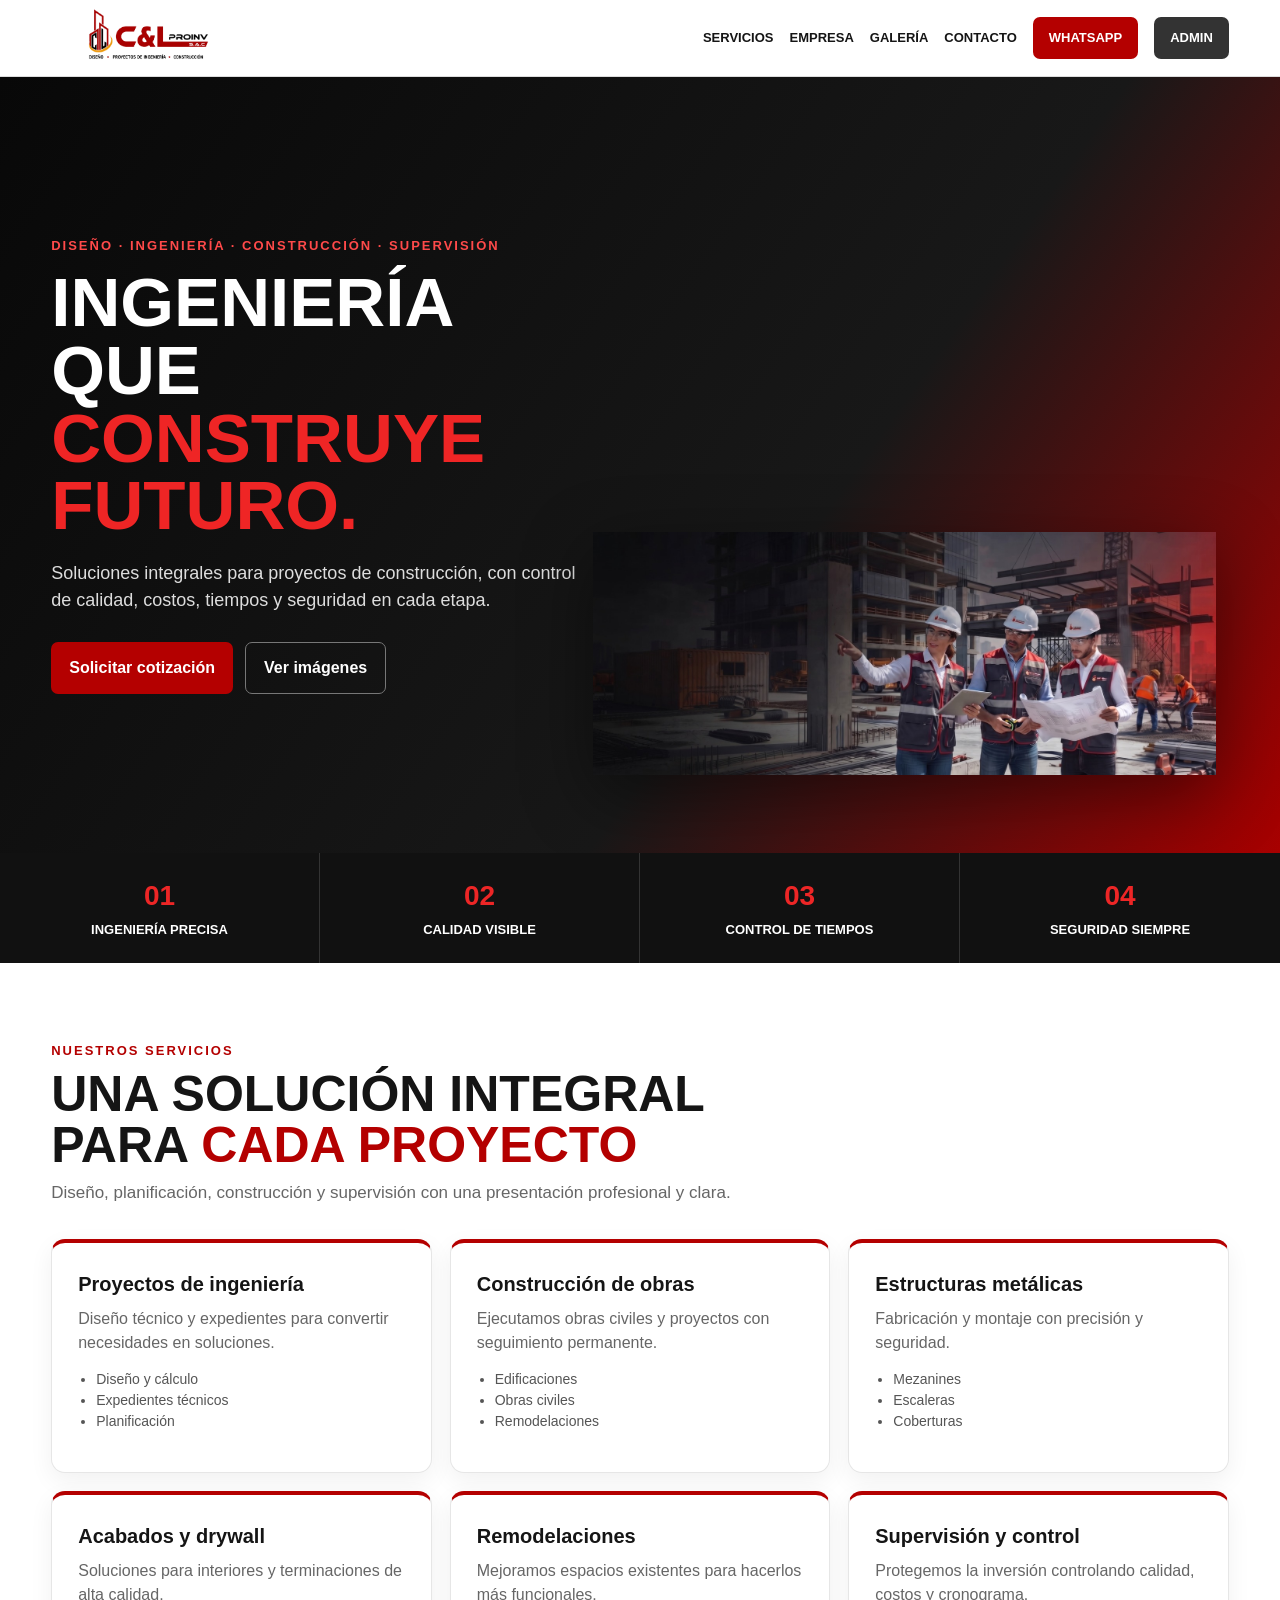
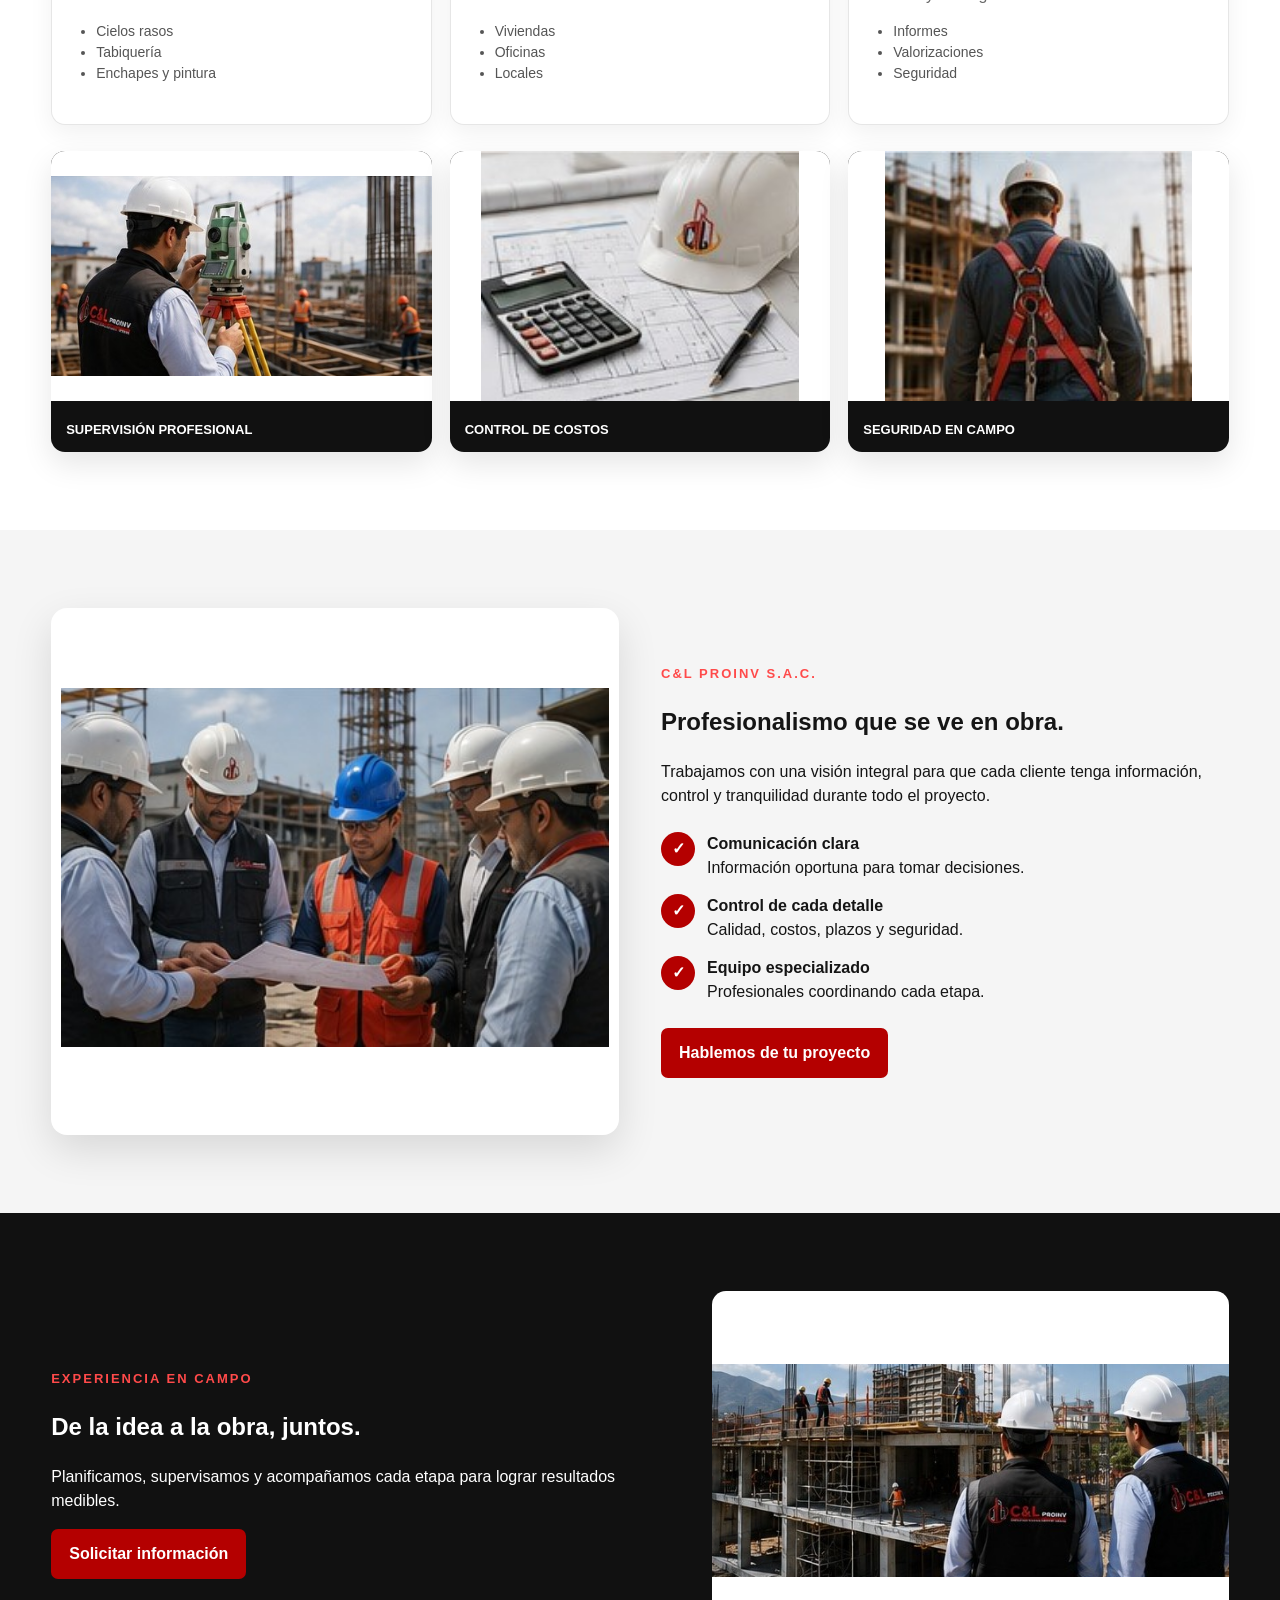
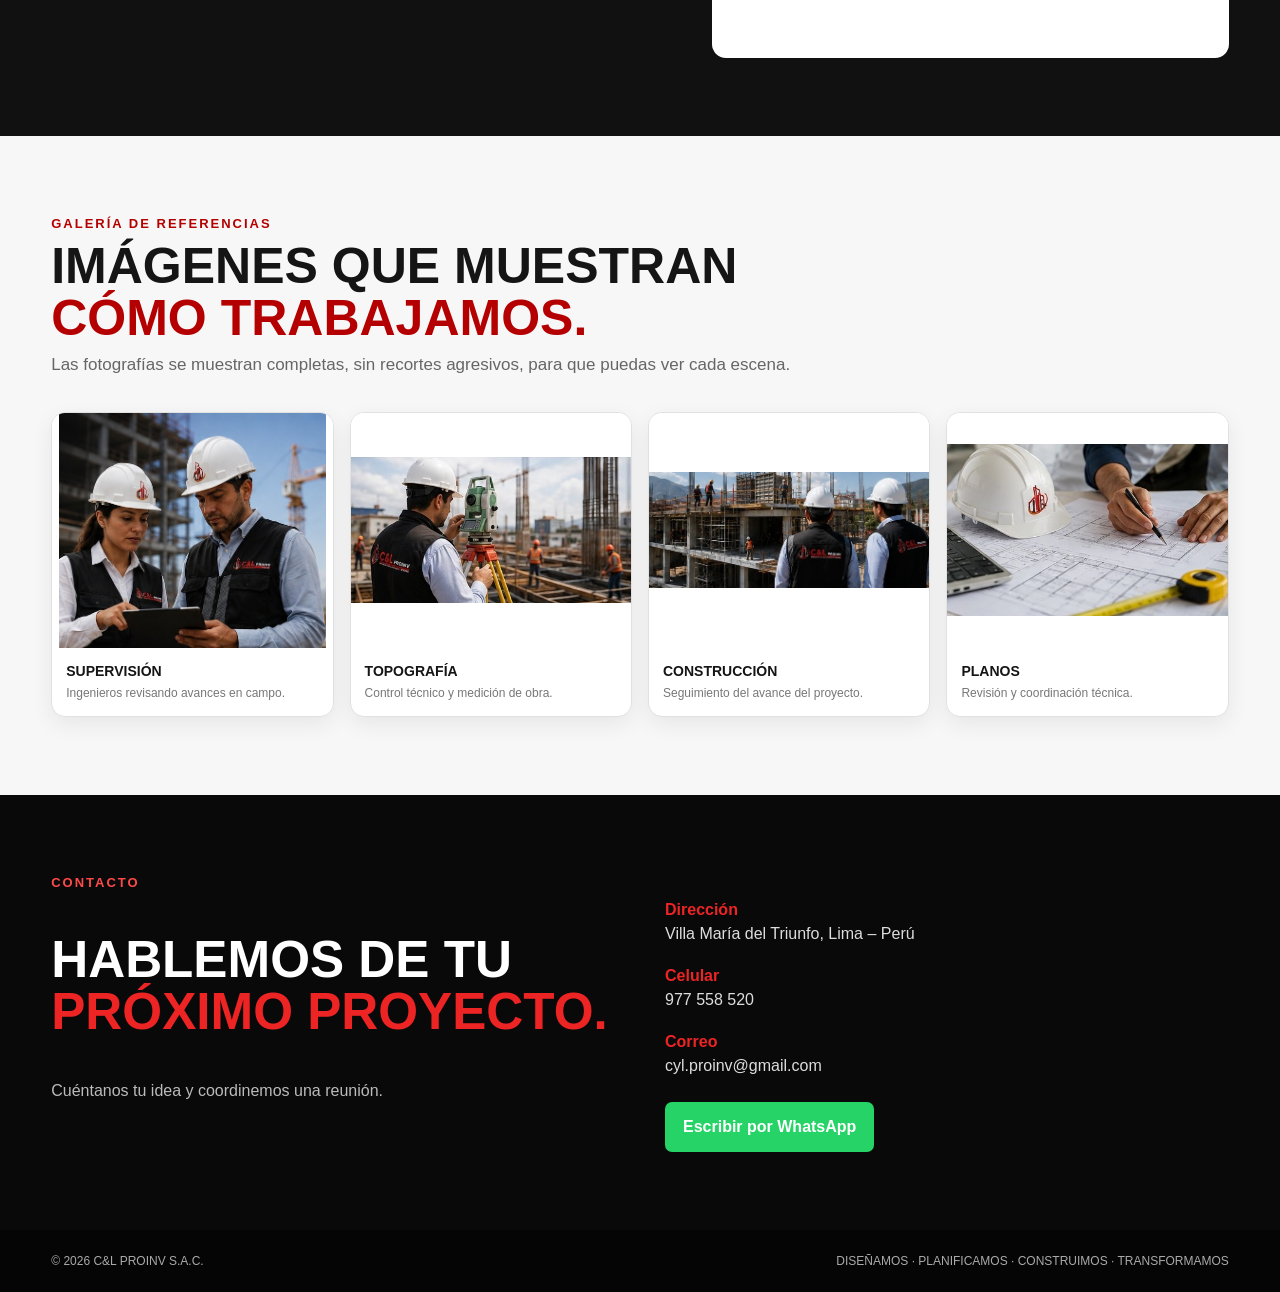
<file: index.html>
<!doctype html>
<html lang="es">
<head>
<meta charset="utf-8">
<meta name="viewport" content="width=device-width, initial-scale=1">
<meta name="description" content="C&L PROINV S.A.C. - Ingeniería, construcción y supervisión de obras.">
<title>C&L PROINV S.A.C. | Ingeniería que construye futuro</title>
<link rel="stylesheet" href="styles.css">
</head>
<body>
<header>
    <div class="wrap nav">
        <a href="#inicio"><img class="logo dynamic-img" data-key="logo" src="assets/logo-cylproinv.png" alt="C&L PROINV"></a>
        <nav class="links">
            <a href="#servicios">Servicios</a>
            <a href="#empresa">Empresa</a>
            <a href="#galeria">Galería</a>
            <a href="#contacto">Contacto</a>
            <a class="cta" href="https://wa.me/51977558520" target="_blank">WhatsApp</a>
            <a class="admin-btn" href="Login/Login.html" style="background:#333; color:#fff!important; padding:11px 16px; border-radius:7px;">Admin</a>
        </nav>
        <button class="toggle">☰</button>
    </div>
</header>
<main id="inicio">
<section class="hero"><div class="wrap hero-grid"><div class="hero-copy"><div class="eyebrow">Diseño · Ingeniería · Construcción · Supervisión</div><h1>Ingeniería que <span>construye futuro.</span></h1><p>Soluciones integrales para proyectos de construcción, con control de calidad, costos, tiempos y seguridad en cada etapa.</p><div class="buttons"><a class="btn" href="https://wa.me/51977558520" target="_blank">Solicitar cotización</a><a class="btn alt" href="#galeria">Ver imágenes</a></div></div><div class="hero-image"><img class="dynamic-img" data-key="hero-ingenieros" src="assets/hero-ingenieros.png" alt="Ingenieros de C&L PROINV en obra"></div></div></section>
<div class="stats"><div class="stat"><b>01</b><span>Ingeniería precisa</span></div><div class="stat"><b>02</b><span>Calidad visible</span></div><div class="stat"><b>03</b><span>Control de tiempos</span></div><div class="stat"><b>04</b><span>Seguridad siempre</span></div></div>
<section id="servicios"><div class="wrap"><div class="head"><div class="eyebrow">Nuestros servicios</div><h2>Una solución integral para <span>cada proyecto</span></h2><p>Diseño, planificación, construcción y supervisión con una presentación profesional y clara.</p></div><div class="services"><article class="service"><h3>Proyectos de ingeniería</h3><p>Diseño técnico y expedientes para convertir necesidades en soluciones.</p><ul><li>Diseño y cálculo</li><li>Expedientes técnicos</li><li>Planificación</li></ul></article><article class="service"><h3>Construcción de obras</h3><p>Ejecutamos obras civiles y proyectos con seguimiento permanente.</p><ul><li>Edificaciones</li><li>Obras civiles</li><li>Remodelaciones</li></ul></article><article class="service"><h3>Estructuras metálicas</h3><p>Fabricación y montaje con precisión y seguridad.</p><ul><li>Mezanines</li><li>Escaleras</li><li>Coberturas</li></ul></article><article class="service"><h3>Acabados y drywall</h3><p>Soluciones para interiores y terminaciones de alta calidad.</p><ul><li>Cielos rasos</li><li>Tabiquería</li><li>Enchapes y pintura</li></ul></article><article class="service"><h3>Remodelaciones</h3><p>Mejoramos espacios existentes para hacerlos más funcionales.</p><ul><li>Viviendas</li><li>Oficinas</li><li>Locales</li></ul></article><article class="service"><h3>Supervisión y control</h3><p>Protegemos la inversión controlando calidad, costos y cronograma.</p><ul><li>Informes</li><li>Valorizaciones</li><li>Seguridad</li></ul></article></div><div class="strip"><figure><img class="dynamic-img" data-key="obra-topografia" src="assets/obra-topografia.jpg" alt="Topografía en obra"><figcaption>Supervisión profesional</figcaption></figure><figure><img class="dynamic-img" data-key="control-costos" src="assets/control-costos.jpg" alt="Control de costos"><figcaption>Control de costos</figcaption></figure><figure><img class="dynamic-img" data-key="seguridad-obra" src="assets/seguridad-obra.jpg" alt="Seguridad en campo"><figcaption>Seguridad en campo</figcaption></figure></div></div></section>
<section id="empresa" class="about"><div class="wrap about-grid"><div class="about-photo"><img class="dynamic-img" data-key="equipo-reunion" src="assets/equipo-reunion.jpg" alt="Equipo de profesionales en obra"></div><div><div class="eyebrow">C&L PROINV S.A.C.</div><h2>Profesionalismo que se <span>ve en obra.</span></h2><p>Trabajamos con una visión integral para que cada cliente tenga información, control y tranquilidad durante todo el proyecto.</p><div class="checks"><div class="check"><i>✓</i><div><b>Comunicación clara</b><br><span>Información oportuna para tomar decisiones.</span></div></div><div class="check"><i>✓</i><div><b>Control de cada detalle</b><br><span>Calidad, costos, plazos y seguridad.</span></div></div><div class="check"><i>✓</i><div><b>Equipo especializado</b><br><span>Profesionales coordinando cada etapa.</span></div></div></div><a class="btn" href="https://wa.me/51977558520" target="_blank">Hablemos de tu proyecto</a></div></div></section>
<section class="banner"><div class="wrap banner-grid"><div><div class="eyebrow">Experiencia en campo</div><h2>De la idea a la obra, <span>juntos.</span></h2><p>Planificamos, supervisamos y acompañamos cada etapa para lograr resultados medibles.</p><a class="btn" href="#contacto">Solicitar información</a></div><div class="banner-photo"><img class="dynamic-img" data-key="obra-construccion" src="assets/obra-construccion.jpg" alt="Construcción y supervisión en obra"></div></div></section>
<section id="galeria" class="gallery"><div class="wrap"><div class="head"><div class="eyebrow">Galería de referencias</div><h2>Imágenes que muestran <span>cómo trabajamos.</span></h2><p>Las fotografías se muestran completas, sin recortes agresivos, para que puedas ver cada escena.</p></div><div class="gallery-grid">
<article class="photo-card"><div class="photo"><img class="dynamic-img" data-key="galeria-1" src="assets/hero-corporativo.jpg" alt="Supervisión"></div><h3>Supervisión</h3><p>Ingenieros revisando avances en campo.</p></article>
<article class="photo-card"><div class="photo"><img class="dynamic-img" data-key="galeria-2" src="assets/obra-topografia.jpg" alt="Topografía"></div><h3>Topografía</h3><p>Control técnico y medición de obra.</p></article>
<article class="photo-card"><div class="photo"><img class="dynamic-img" data-key="galeria-3" src="assets/obra-construccion.jpg" alt="Construcción"></div><h3>Construcción</h3><p>Seguimiento del avance del proyecto.</p></article>
<article class="photo-card"><div class="photo"><img class="dynamic-img" data-key="galeria-4" src="assets/obra-planos.jpg" alt="Planos"></div><h3>Planos</h3><p>Revisión y coordinación técnica.</p></article>
</div></div></section>
<section id="contacto" class="contact"><div class="wrap contact-grid"><div><div class="eyebrow">Contacto</div><h2>Hablemos de tu <span>próximo proyecto.</span></h2><p>Cuéntanos tu idea y coordinemos una reunión.</p></div><div><div class="contact-list"><div class="contact-item"><b>Dirección</b><span>Villa María del Triunfo, Lima – Perú</span></div><div class="contact-item"><b>Celular</b><span>977 558 520</span></div><div class="contact-item"><b>Correo</b><span>cyl.proinv@gmail.com</span></div></div><a class="wa" href="https://wa.me/51977558520" target="_blank">Escribir por WhatsApp</a></div></div></section>
</main>
<footer><div class="wrap foot"><span>© 2026 C&L PROINV S.A.C.</span><span>DISEÑAMOS · PLANIFICAMOS · CONSTRUIMOS · TRANSFORMAMOS</span></div></footer>
<script src="script.js"></script>
</body>
</html>
</file>
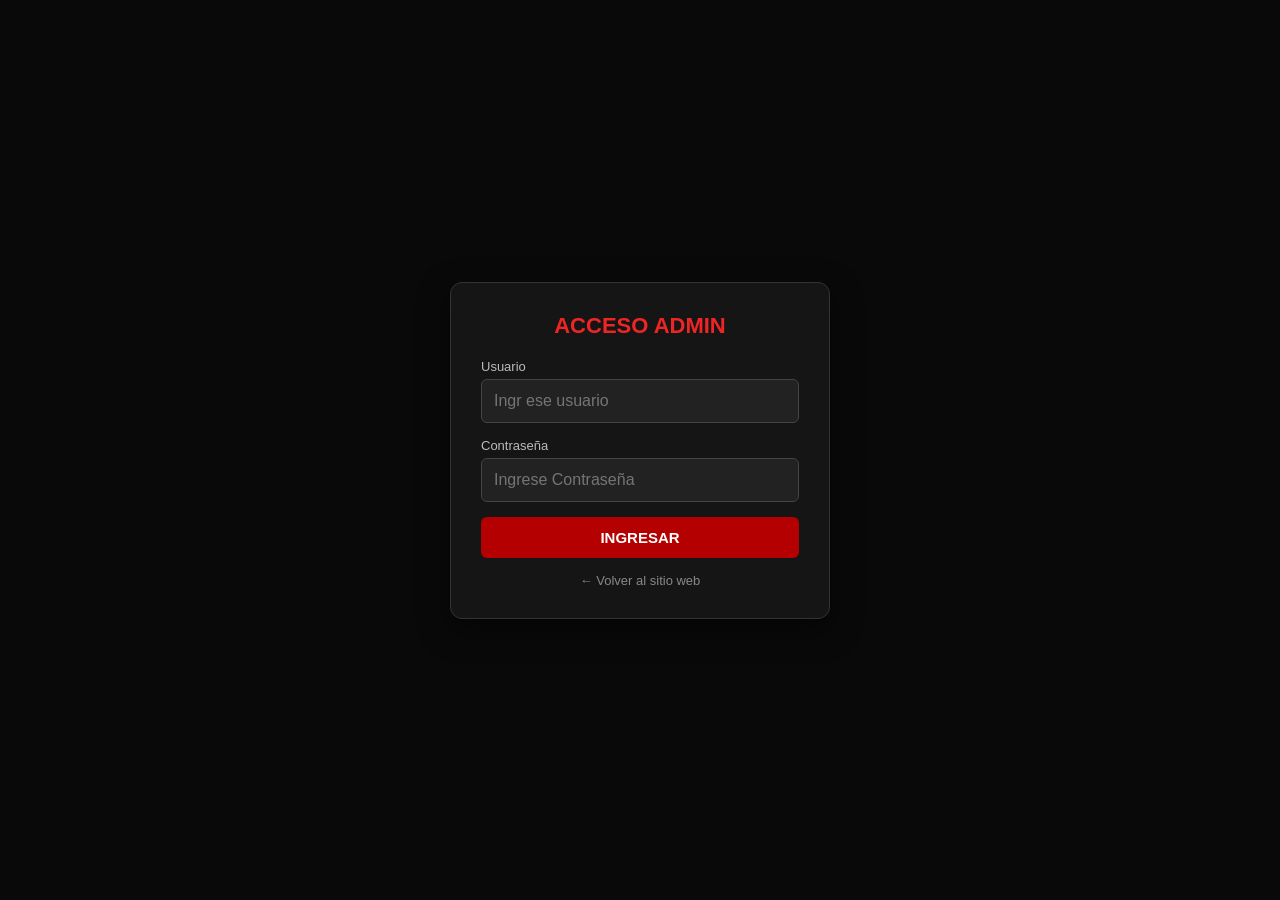
<file: Admin/index.html>
<!doctype html>
<html lang="es">
<head>
<meta charset="utf-8">
<meta name="viewport" content="width=device-width, initial-scale=1">
<title>Panel de Administración | C&L PROINV</title>
<link rel="stylesheet" href="styles.css">
</head>
<body>
<div class="admin-layout">
    <aside class="sidebar">
        <h2>Panel Admin</h2>
        <ul>
            <li><a href="#imagenes" class="active">Reemplazar Imágenes</a></li>
            <li><a href="#" id="btnLogout">Cerrar Sesión</a></li>
        </ul>
    </aside>
    <main class="admin-content">
        <header class="admin-header">
            <h1>Gestión de Imágenes del Sitio</h1>
            <a href="../index.html" target="_blank" class="btn-view-site">Ver Sitio Web ↗</a>
        </header>
        
        <section class="admin-section">
            <p>Sube o reemplaza las imágenes de la página principal. Selecciona una nueva imagen para cada sección:</p>
            
            <div class="image-grid">
                <div class="image-card">
                    <h3>Logo Principal</h3>
                    <img id="prev-logo" src="../assets/logo-cylproinv.png" class="preview-thumb">
                    <input type="file" data-key="logo" class="img-input" accept="image/*">
                </div>
                <div class="image-card">
                    <h3>Imagen Hero (Ingenieros)</h3>
                    <img id="prev-hero-ingenieros" src="../assets/hero-ingenieros.png" class="preview-thumb">
                    <input type="file" data-key="hero-ingenieros" class="img-input" accept="image/*">
                </div>
                <div class="image-card">
                    <h3>Topografía en Obra</h3>
                    <img id="prev-obra-topografia" src="../assets/obra-topografia.jpg" class="preview-thumb">
                    <input type="file" data-key="obra-topografia" class="img-input" accept="image/*">
                </div>
                <div class="image-card">
                    <h3>Control de Costos</h3>
                    <img id="prev-control-costos" src="../assets/control-costos.jpg" class="preview-thumb">
                    <input type="file" data-key="control-costos" class="img-input" accept="image/*">
                </div>
                <div class="image-card">
                    <h3>Seguridad en Obra</h3>
                    <img id="prev-seguridad-obra" src="../assets/seguridad-obra.jpg" class="preview-thumb">
                    <input type="file" data-key="seguridad-obra" class="img-input" accept="image/*">
                </div>
                <div class="image-card">
                    <h3>Equipo Reunión</h3>
                    <img id="prev-equipo-reunion" src="../assets/equipo-reunion.jpg" class="preview-thumb">
                    <input type="file" data-key="equipo-reunion" class="img-input" accept="image/*">
                </div>
                <div class="image-card">
                    <h3>Construcción</h3>
                    <img id="prev-obra-construccion" src="../assets/obra-construccion.jpg" class="preview-thumb">
                    <input type="file" data-key="obra-construccion" class="img-input" accept="image/*">
                </div>
            </div>
            <button id="btnGuardar" class="btn-save">Guardar Cambios</button>
            <p id="saveMsg" class="save-msg"></p>
        </section>
    </main>
</div>
<script src="script.js"></script>
</body>
</html>
</file>
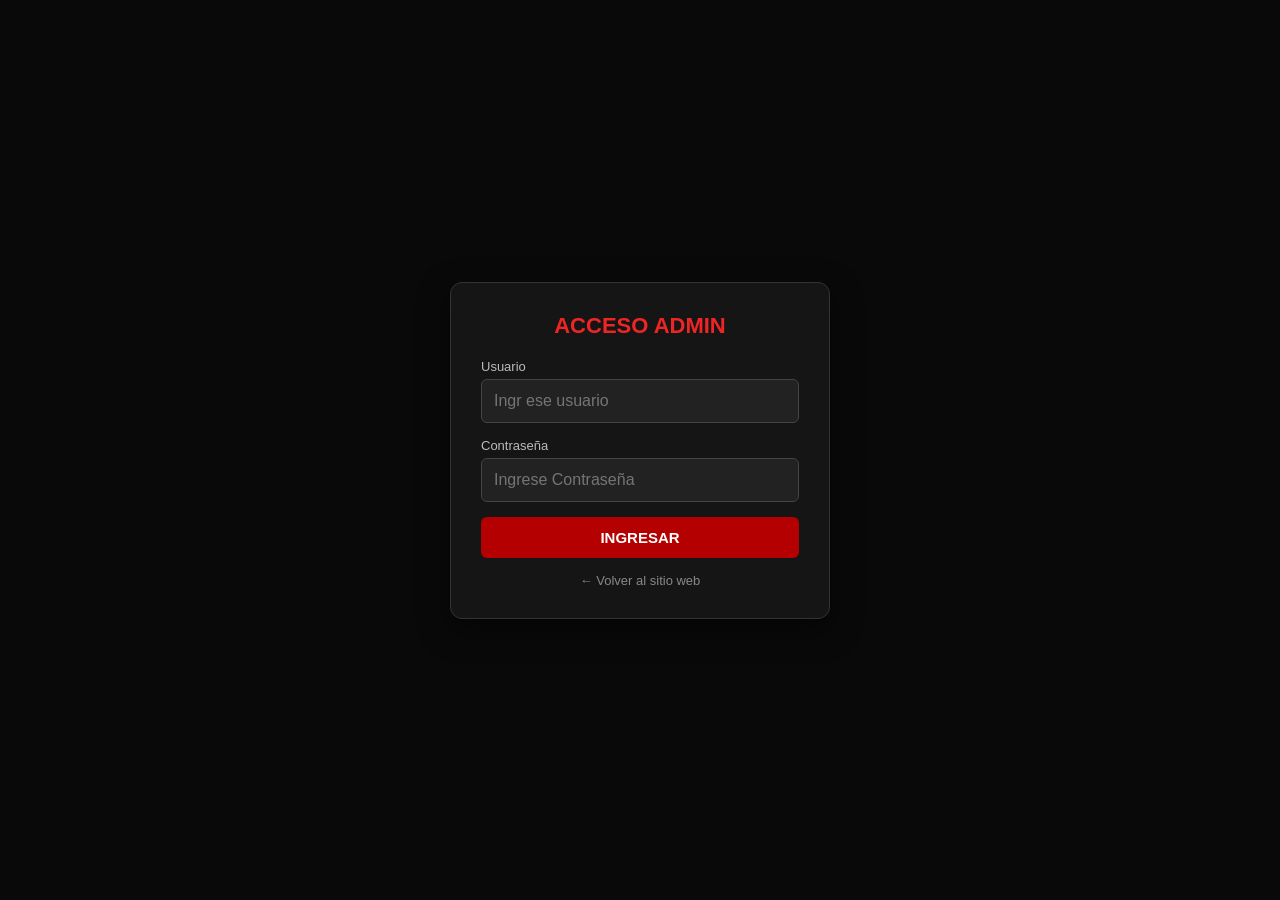
<file: Login/Login.html>
<!doctype html>
<html lang="es">
<head>
<meta charset="utf-8">
<meta name="viewport" content="width=device-width, initial-scale=1">
<title>Login - Panel de Administración</title>
<link rel="stylesheet" href="styles.css">
</head>
<body class="login-body">
<div class="login-card">
    <h2>Acceso Admin</h2>
    <form id="loginForm">
        <div class="form-group">
            <label>Usuario</label>
            <input type="text" id="usuario" required placeholder="Ingr ese usuario">
        </div>
        <div class="form-group">
            <label>Contraseña</label>
            <input type="password" id="password" required placeholder="Ingrese Contraseña">
        </div>
        <p id="errorMsg" class="error-msg"></p>
        <button type="submit" class="btn-login">Ingresar</button>
    </form>
    <a href="../index.html" class="back-link">← Volver al sitio web</a>
</div>
<script src="script.js"></script>
</body>
</html>
</file>
<file: styles.css>
:root{--red:#b40000;--red2:#e21b1b;--black:#0b0b0b;--gray:#666;--light:#f5f5f5;--line:#e6e6e6;--max:1200px}
*{box-sizing:border-box}html{scroll-behavior:smooth}body{margin:0;font-family:Arial,Helvetica,sans-serif;color:#151515;background:#fff;line-height:1.5}a{text-decoration:none;color:inherit}img{max-width:100%}.wrap{width:min(92%,var(--max));margin:auto}
header{position:sticky;top:0;z-index:50;background:rgba(255,255,255,.97);border-bottom:1px solid #ddd;backdrop-filter:blur(8px)}.nav{min-height:76px;display:flex;align-items:center;justify-content:space-between;gap:24px}.logo{width:190px;height:58px;object-fit:contain}.links{display:flex;align-items:center;gap:16px;font-size:13px;font-weight:800;text-transform:uppercase}.links a:hover{color:var(--red)}.cta{background:var(--red);color:#fff!important;padding:11px 16px;border-radius:7px}.toggle{display:none;border:0;background:none;font-size:28px;cursor:pointer}
.hero{background:linear-gradient(125deg,#080808 0%,#181818 62%,#a80000 100%);color:#fff;overflow:hidden}.hero-grid{min-height:620px;display:grid;grid-template-columns:46% 54%;align-items:center}.hero-copy{padding:70px 0}.eyebrow{font-size:13px;letter-spacing:2px;font-weight:900;color:#ff4a4a;text-transform:uppercase}.hero h1{font-size:clamp(42px,5.4vw,72px);line-height:.98;text-transform:uppercase;margin:14px 0 20px}.hero h1 span{color:#ef2525}.hero p{font-size:18px;color:#ddd;max-width:610px}.buttons{display:flex;gap:12px;flex-wrap:wrap;margin-top:28px}.btn{display:inline-flex;align-items:center;justify-content:center;padding:13px 18px;border-radius:7px;font-weight:900;background:var(--red);color:#fff}.btn.alt{border:1px solid #777;background:transparent}.hero-image{height:620px;display:flex;align-items:flex-end;justify-content:flex-end;padding-right:2%}.hero-image img{width:100%;height:100%;object-fit:contain;object-position:center bottom;filter:drop-shadow(0 20px 35px rgba(0,0,0,.45))}
.stats{background:#111;color:#fff;display:grid;grid-template-columns:repeat(4,1fr)}.stat{padding:22px;text-align:center;border-right:1px solid #333}.stat:last-child{border:0}.stat b{display:block;color:#ed2626;font-size:28px}.stat span{font-size:13px;text-transform:uppercase;font-weight:800}
section{padding:78px 0}.head{max-width:780px;margin-bottom:34px}.head .eyebrow{color:var(--red)}.head h2{font-size:clamp(32px,4vw,50px);line-height:1.03;text-transform:uppercase;margin:8px 0}.head h2 span{color:var(--red)}.head p{color:var(--gray);font-size:17px;margin:0}
.services{display:grid;grid-template-columns:repeat(3,1fr);gap:18px}.service{border:1px solid var(--line);border-radius:14px;padding:26px;background:#fff;box-shadow:0 8px 25px rgba(0,0,0,.06);border-top:4px solid var(--red)}.service h3{margin:0 0 8px;font-size:20px}.service p{color:var(--gray);margin:0}.service ul{padding-left:18px;color:#555;font-size:14px}
.strip{margin-top:26px;display:grid;grid-template-columns:repeat(3,1fr);gap:18px}.strip figure{margin:0;background:#111;border-radius:14px;overflow:hidden;box-shadow:0 12px 30px rgba(0,0,0,.1)}.strip img{width:100%;height:250px;object-fit:contain;background:#fff}.strip figcaption{color:#fff;padding:12px 15px;font-weight:800;text-transform:uppercase;font-size:13px}
.about{background:var(--light)}.about-grid{display:grid;grid-template-columns:1fr 1fr;gap:42px;align-items:center}.about-photo{background:#fff;border-radius:16px;padding:10px;box-shadow:0 15px 40px rgba(0,0,0,.12)}.about-photo img{width:100%;height:500px;object-fit:contain;background:#fff;border-radius:10px}.checks{display:grid;gap:14px;margin:24px 0}.check{display:flex;gap:12px}.check i{width:34px;height:34px;background:var(--red);color:#fff;border-radius:50%;display:grid;place-items:center;font-style:normal;font-weight:900;flex:none}
.banner{background:#111;color:#fff}.banner-grid{display:grid;grid-template-columns:1.1fr .9fr;gap:30px;align-items:center}.banner-photo{background:#fff;border-radius:14px;overflow:hidden}.banner-photo img{width:100%;height:360px;object-fit:contain}
.gallery{background:#f7f7f7}.gallery-grid{display:grid;grid-template-columns:repeat(4,1fr);gap:16px}.photo-card{background:#fff;border-radius:14px;overflow:hidden;border:1px solid #e1e1e1;box-shadow:0 7px 22px rgba(0,0,0,.07)}.photo{height:235px;background:#fff;display:flex;align-items:center;justify-content:center;overflow:hidden}.photo img{width:100%;height:100%;object-fit:contain;object-position:center;background:#fff}.photo-card h3{font-size:14px;margin:0;padding:13px 14px 2px;text-transform:uppercase}.photo-card p{font-size:12px;color:#777;margin:0;padding:0 14px 14px}
.contact{background:#090909;color:#fff}.contact-grid{display:grid;grid-template-columns:1fr 1fr;gap:50px}.contact h2{font-size:clamp(34px,4vw,52px);line-height:1;text-transform:uppercase}.contact h2 span{color:#ed2424}.contact p{color:#bbb}.contact-list{display:grid;gap:18px;margin-top:25px}.contact-item b{display:block;color:#ed2424}.contact-item span{color:#ddd}.wa{display:inline-block;margin-top:24px;background:#25d366;color:#fff;padding:13px 18px;border-radius:7px;font-weight:900}
footer{background:#050505;color:#aaa;padding:22px 0;font-size:12px}.foot{display:flex;justify-content:space-between;gap:15px;flex-wrap:wrap}

@media(max-width:950px){
    .links{display:none;position:absolute;top:76px;left:0;width:100%;background:#fff;flex-direction:column;padding:20px;border-bottom:1px solid #ddd;box-shadow:0 10px 20px rgba(0,0,0,0.05);align-items:flex-start}
    .links.show{display:flex}
    .toggle{display:block}
    .hero-grid,.about-grid,.banner-grid,.contact-grid{grid-template-contours:1fr;grid-template-columns:1fr}
    .hero-grid{min-height:auto}
    .hero-copy{padding:50px 0 20px}
    .hero-image{height:380px;justify-content:center;padding-right:0}
    .services{grid-template-columns:1fr 1fr}
    .gallery-grid{grid-template-columns:repeat(2,1fr)}
    .strip{grid-template-columns:1fr 1fr}
    .strip figure:last-child{grid-column:span 2}
    .stats{grid-template-columns:1fr 1fr}
}

@media(max-width:600px){
    section{padding:50px 0}
    .logo{width:150px}
    .hero h1{font-size:36px}
    .hero p{font-size:15px}
    .hero-image{height:280px}
    .services,.gallery-grid,.strip{grid-template-columns:1fr}
    .strip figure:last-child{grid-column:auto}
    .stats{grid-template-columns:1fr 1fr}
    .stat{padding:14px 4px}
    .stat b{font-size:20px}
    .photo{height:220px}
    .about-photo img{height:300px}
    .banner-photo img{height:240px}
    .foot{flex-direction:column;text-align:center}
}
</file>
<file: Admin/styles.css>
body {
    margin: 0;
    font-family: Arial, Helvetica, sans-serif;
    background: #f4f6f9;
    color: #333;
}
.admin-layout {
    display: flex;
    min-height: 100vh;
}
.sidebar {
    width: 250px;
    background: #111;
    color: #fff;
    padding: 20px;
    flex-shrink: 0;
}
.sidebar h2 {
    font-size: 18px;
    text-transform: uppercase;
    color: #ef2525;
    margin-bottom: 30px;
}
.sidebar ul {
    list-style: none;
    padding: 0;
    margin: 0;
}
.sidebar li a {
    display: block;
    color: #bbb;
    text-decoration: none;
    padding: 10px 15px;
    border-radius: 6px;
    margin-bottom: 5px;
    font-size: 14px;
}
.sidebar li a:hover, .sidebar li a.active {
    background: #b40000;
    color: #fff;
}
.admin-content {
    flex: 1;
    padding: 30px;
    box-sizing: border-box;
    overflow-x: hidden;
}
.admin-header {
    display: flex;
    justify-content: space-between;
    align-items: center;
    border-bottom: 1px solid #ddd;
    padding-bottom: 15px;
    margin-bottom: 25px;
}
.admin-header h1 {
    font-size: 24px;
    margin: 0;
}
.btn-view-site {
    background: #333;
    color: #fff;
    padding: 8px 15px;
    border-radius: 6px;
    text-decoration: none;
    font-size: 13px;
    white-space: nowrap;
}
.image-grid {
    display: grid;
    grid-template-columns: repeat(auto-fill, minmax(220px, 1fr));
    gap: 20px;
    margin-bottom: 25px;
}
.image-card {
    background: #fff;
    border: 1px solid #ddd;
    border-radius: 8px;
    padding: 15px;
    text-align: center;
    box-shadow: 0 4px 10px rgba(0,0,0,0.03);
}
.image-card h3 {
    font-size: 14px;
    margin-top: 0;
    margin-bottom: 10px;
}
.preview-thumb {
    width: 100%;
    height: 120px;
    object-fit: contain;
    background: #eee;
    border-radius: 4px;
    margin-bottom: 10px;
}
.img-input {
    font-size: 12px;
    width: 100%;
}
.btn-save {
    background: #25d366;
    color: #fff;
    border: none;
    padding: 12px 25px;
    font-size: 15px;
    font-weight: bold;
    border-radius: 6px;
    cursor: pointer;
}
.btn-save:hover {
    background: #1ebd59;
}
.save-msg {
    margin-top: 10px;
    color: #25d366;
    font-weight: bold;
}

@media (max-width: 768px) {
    .admin-layout {
        flex-direction: column;
    }
    .sidebar {
        width: 100%;
        padding: 15px;
    }
    .sidebar ul {
        display: flex;
        flex-wrap: wrap;
        gap: 10px;
        margin-top: 10px;
    }
    .sidebar li a {
        margin-bottom: 0;
        padding: 8px 12px;
    }
    .admin-content {
        padding: 15px;
    }
    .admin-header {
        flex-direction: column;
        align-items: flex-start;
        gap: 12px;
    }
    .image-grid {
        grid-template-columns: 1fr;
    }
}
</file>
<file: Login/styles.css>
body.login-body {
    margin: 0;
    font-family: Arial, Helvetica, sans-serif;
    background: #090909;
    color: #fff;
    display: flex;
    justify-content: center;
    align-items: center;
    min-height: 100vh;
    padding: 20px;
    box-sizing: border-box;
}
.login-card {
    background: #151515;
    padding: 30px;
    border-radius: 12px;
    width: 100%;
    max-width: 380px;
    border: 1px solid #333;
    box-shadow: 0 10px 30px rgba(0,0,0,0.5);
    box-sizing: border-box;
}
.login-card h2 {
    margin-top: 0;
    margin-bottom: 20px;
    text-transform: uppercase;
    font-size: 22px;
    color: #ef2525;
    text-align: center;
}
.form-group {
    margin-bottom: 15px;
}
.form-group label {
    display: block;
    font-size: 13px;
    margin-bottom: 5px;
    color: #bbb;
}
.form-group input {
    width: 100%;
    padding: 12px;
    border-radius: 6px;
    border: 1px solid #444;
    background: #222;
    color: #fff;
    box-sizing: border-box;
    font-size: 16px;
}
.btn-login {
    width: 100%;
    padding: 12px;
    background: #b40000;
    color: #fff;
    border: none;
    border-radius: 6px;
    font-weight: bold;
    cursor: pointer;
    text-transform: uppercase;
    font-size: 15px;
}
.btn-login:hover {
    background: #e21b1b;
}
.error-msg {
    color: #ff4a4a;
    font-size: 13px;
    text-align: center;
    margin-bottom: 10px;
}
.back-link {
    display: block;
    text-align: center;
    margin-top: 15px;
    color: #888;
    font-size: 13px;
    text-decoration: none;
}
.back-link:hover {
    color: #fff;
}

@media (max-width: 480px) {
    .login-card {
        padding: 20px;
    }
}
</file>
